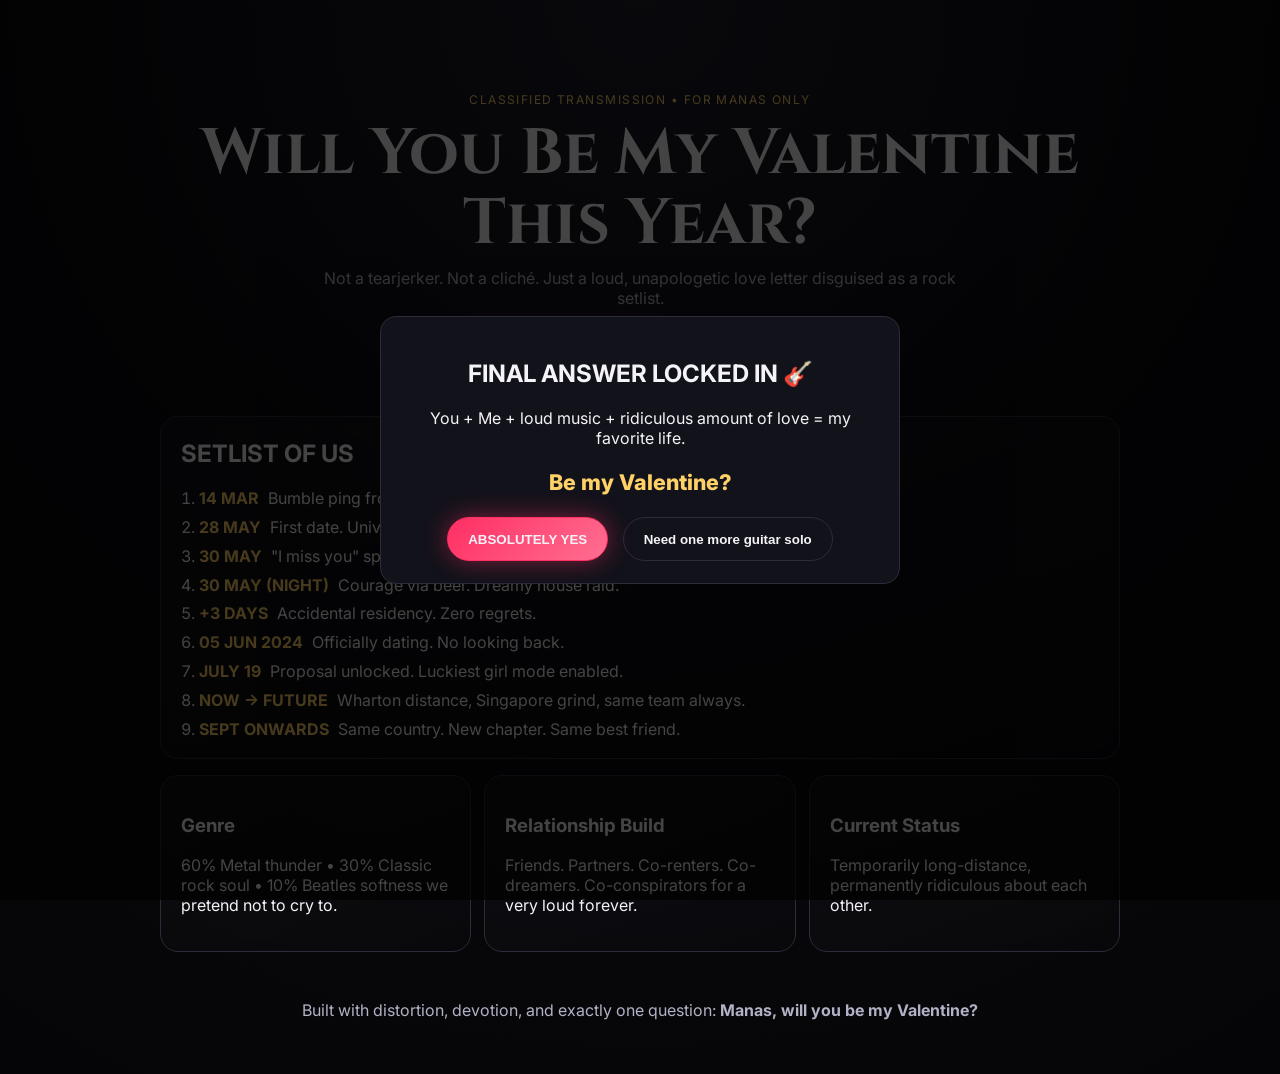
<file: index.html>
<!DOCTYPE html>
<html lang="en">
  <head>
    <meta charset="UTF-8" />
    <meta name="viewport" content="width=device-width, initial-scale=1.0" />
    <title>MANAS.exe // VALENTINE REQUEST</title>
    <link rel="preconnect" href="https://fonts.googleapis.com" />
    <link rel="preconnect" href="https://fonts.gstatic.com" crossorigin />
    <link
      href="https://fonts.googleapis.com/css2?family=Cinzel:wght@400;600;800&family=Inter:wght@300;400;600;700&display=swap"
      rel="stylesheet"
    />
    <link rel="stylesheet" href="styles.css" />
  </head>
  <body>
    <canvas id="lightning"></canvas>

    <header class="hero">
      <p class="eyebrow">CLASSIFIED TRANSMISSION • FOR MANAS ONLY</p>
      <h1>Will You Be My Valentine This Year?</h1>
      <p class="subhead">
        Not a tearjerker. Not a cliché. Just a loud, unapologetic love letter
        disguised as a rock setlist.
      </p>
      <div class="cta-row">
        <button id="yesBtn" class="btn btn-primary">YES, LET'S HEADBANG ❤️</button>
        <button id="moreBtn" class="btn btn-ghost">Give me the lore</button>
      </div>
    </header>

    <main>
      <section class="setlist card">
        <h2>SETLIST OF US</h2>
        <ol>
          <li><span>14 MAR</span> Bumble ping from Japan arc.</li>
          <li><span>28 MAY</span> First date. Universe tilts.</li>
          <li><span>30 MAY</span> "I miss you" speedrun. Rules deleted.</li>
          <li><span>30 MAY (NIGHT)</span> Courage via beer. Dreamy house raid.</li>
          <li><span>+3 DAYS</span> Accidental residency. Zero regrets.</li>
          <li><span>05 JUN 2024</span> Officially dating. No looking back.</li>
          <li><span>JULY 19</span> Proposal unlocked. Luckiest girl mode enabled.</li>
          <li><span>NOW → FUTURE</span> Wharton distance, Singapore grind, same team always.</li>
          <li><span>SEPT ONWARDS</span> Same country. New chapter. Same best friend.</li>
        </ol>
      </section>

      <section class="vibe-grid">
        <article class="card">
          <h3>Genre</h3>
          <p>
            60% Metal thunder • 30% Classic rock soul • 10% Beatles softness we
            pretend not to cry to.
          </p>
        </article>
        <article class="card">
          <h3>Relationship Build</h3>
          <p>
            Friends. Partners. Co-renters. Co-dreamers. Co-conspirators for a
            very loud forever.
          </p>
        </article>
        <article class="card">
          <h3>Current Status</h3>
          <p>
            Temporarily long-distance, permanently ridiculous about each other.
          </p>
        </article>
      </section>

      <section id="lore" class="card lore hidden">
        <h2>EASTER EGGS // DO NOT OPEN IF TOO COOL</h2>
        <ul>
          <li>
            <strong>Konami mode:</strong> Press
            <code>↑ ↑ ↓ ↓ ← → ← → B A</code> for a secret line.
          </li>
          <li><strong>Double click</strong> anywhere for "yellow heart" rain.</li>
          <li>
            <strong>Type this:</strong>
            <code>dreamyguy</code> and watch what appears.
          </li>
        </ul>
      </section>
    </main>

    <footer>
      <p>
        Built with distortion, devotion, and exactly one question:
        <strong>Manas, will you be my Valentine?</strong>
      </p>
    </footer>

    <div id="modal" class="modal hidden" role="dialog" aria-modal="true" aria-labelledby="modalTitle">
      <div class="modal-box">
        <h2 id="modalTitle">FINAL ANSWER LOCKED IN 🎸</h2>
        <p>
          You + Me + loud music + ridiculous amount of love = my favorite life.
        </p>
        <p class="bigline">Be my Valentine?</p>
        <div class="cta-row">
          <button id="acceptBtn" class="btn btn-primary">ABSOLUTELY YES</button>
          <button id="closeBtn" class="btn btn-ghost">Need one more guitar solo</button>
        </div>
      </div>
    </div>

    <script src="script.js"></script>
  </body>
</html>
</file>
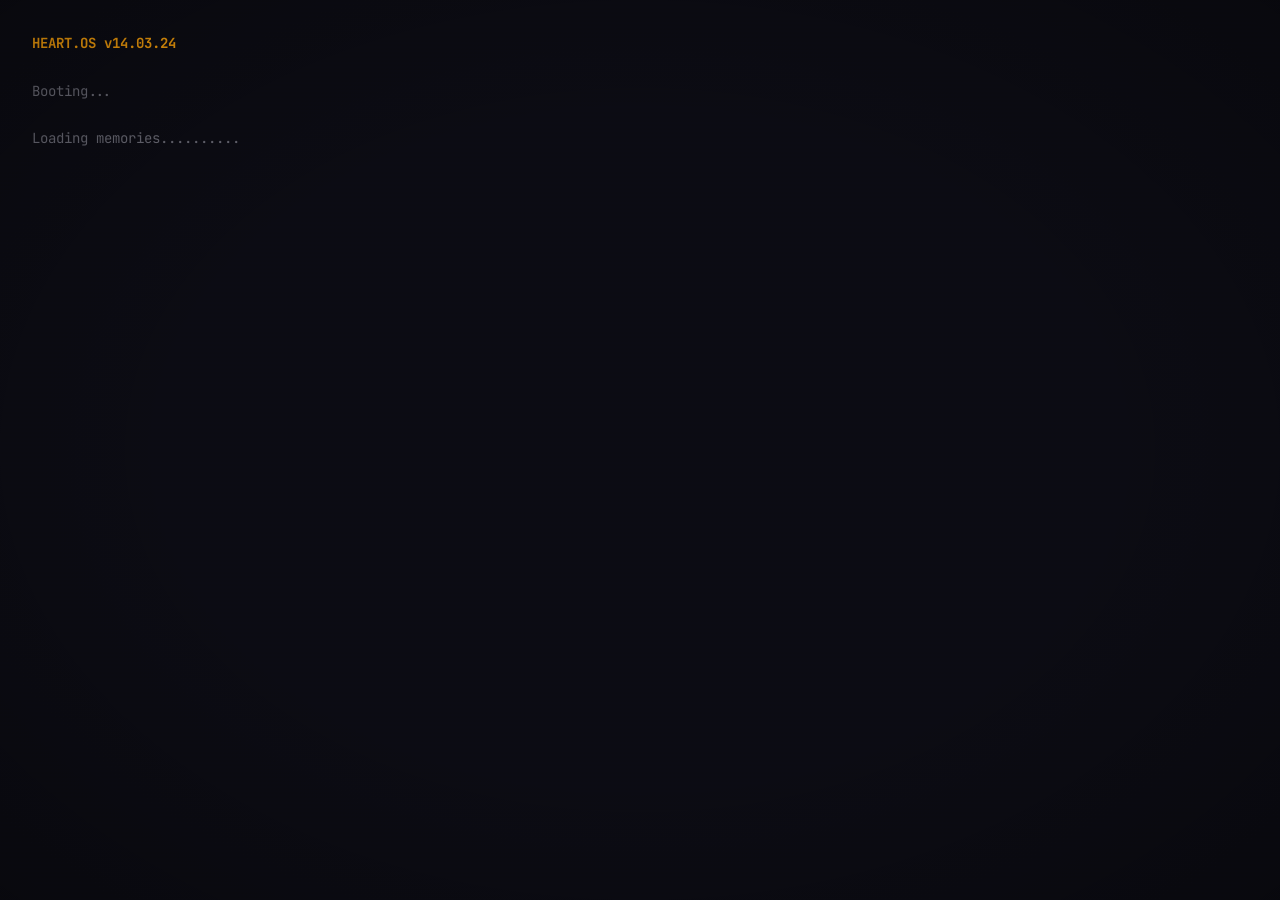
<file: valentine/index.html>
<!DOCTYPE html>
<html lang="en">
<head>
  <meta charset="UTF-8">
  <meta name="viewport" content="width=device-width, initial-scale=1.0, maximum-scale=1.0, user-scalable=no">
  <title>HEART.OS</title>
  <link rel="preconnect" href="https://fonts.googleapis.com">
  <link href="https://fonts.googleapis.com/css2?family=JetBrains+Mono:wght@400;700&family=Playfair+Display:ital,wght@0,400;0,700;1,400;1,700&display=swap" rel="stylesheet">
  <link rel="stylesheet" href="css/style.css">
</head>
<body>
  <!-- Scanline overlay -->
  <div id="scanlines"></div>

  <!-- Boot Screen -->
  <div id="boot-screen">
    <div id="boot-text"></div>
  </div>

  <!-- Terminal Screen -->
  <div id="terminal-screen" class="hidden">
    <div id="fragment-counter">
      <span class="frag" id="frag-1">_</span>
      <span class="frag" id="frag-2">_</span>
      <span class="frag" id="frag-3">_</span>
    </div>
    <div id="terminal">
      <div id="output"></div>
      <div id="input-line">
        <span id="prompt">manas@heart:~$&nbsp;</span>
        <input type="text" id="cmd" autocomplete="off" autocorrect="off" autocapitalize="off" spellcheck="false">
      </div>
    </div>
  </div>

  <!-- Photo Montage — terminal-framed rapid flash -->
  <div id="montage-screen" class="hidden">
    <div id="montage-flash"></div>
  </div>

  <!-- Reveal Screen -->
  <div id="reveal-screen" class="hidden">
    <div id="reveal-photos"></div>
    <canvas id="hearts-canvas"></canvas>
    <div id="reveal-content">
      <p id="reveal-message"></p>
      <div id="reveal-buttons" class="hidden">
        <button id="btn-yes">Yes!</button>
        <button id="btn-no">nah</button>
      </div>
    </div>
    <div id="celebration" class="hidden">
      <canvas id="confetti-canvas"></canvas>
      <div id="celeb-text"></div>
    </div>
  </div>

  <!-- YouTube player (off-screen, needs real size for browsers to allow audio) -->
  <div id="yt-player-wrap" style="position:fixed;left:-300px;top:-300px;width:256px;height:144px;pointer-events:none;">
    <div id="yt-player"></div>
  </div>

  <script src="js/terminal.js"></script>
</body>
</html>
</file>
<file: styles.css>
:root {
  --bg: #0a0a0f;
  --bg-alt: #12121a;
  --text: #f4f4f8;
  --muted: #b2b2c6;
  --accent: #ff2e63;
  --gold: #ffd166;
  --line: #2c2c3a;
  --glow: rgba(255, 46, 99, 0.45);
}

* { box-sizing: border-box; }
body {
  margin: 0;
  min-height: 100vh;
  color: var(--text);
  font-family: Inter, system-ui, sans-serif;
  background: radial-gradient(circle at top, #1f1f2d 0%, var(--bg) 45%, #050507 100%);
  overflow-x: hidden;
}

#lightning {
  position: fixed;
  inset: 0;
  z-index: -1;
  opacity: 0.22;
}

.hero,
main,
footer {
  width: min(960px, 92vw);
  margin-inline: auto;
}

.hero { padding: 5rem 0 2.5rem; text-align: center; }
.eyebrow {
  letter-spacing: 0.12em;
  text-transform: uppercase;
  font-size: 0.75rem;
  color: var(--gold);
}
h1 {
  font-family: Cinzel, serif;
  font-size: clamp(2rem, 6vw, 4rem);
  margin: 0.5rem 0;
  line-height: 1.1;
}
.subhead { color: var(--muted); max-width: 680px; margin: 0 auto 1.5rem; }

.cta-row { display: flex; gap: 0.9rem; justify-content: center; flex-wrap: wrap; }
.btn {
  border: 1px solid var(--line);
  background: transparent;
  color: var(--text);
  padding: 0.85rem 1.25rem;
  border-radius: 999px;
  cursor: pointer;
  transition: 0.25s ease;
  font-weight: 700;
}
.btn:hover { transform: translateY(-2px); }
.btn-primary {
  border-color: var(--accent);
  background: linear-gradient(135deg, var(--accent), #ff6f91);
  box-shadow: 0 0 24px var(--glow);
}
.btn-ghost:hover { border-color: var(--gold); color: var(--gold); }

.card {
  border: 1px solid var(--line);
  background: linear-gradient(160deg, rgba(255, 255, 255, 0.03), rgba(255, 255, 255, 0.01));
  border-radius: 18px;
  padding: 1.2rem 1.25rem;
  backdrop-filter: blur(4px);
}

.setlist h2,
.lore h2 { margin-top: 0.2rem; }
.setlist ol { margin: 0; padding-left: 1.1rem; display: grid; gap: 0.55rem; }
.setlist span {
  color: var(--gold);
  font-weight: 700;
  margin-right: 0.35rem;
}

.vibe-grid {
  margin-top: 1rem;
  display: grid;
  grid-template-columns: repeat(auto-fit, minmax(220px, 1fr));
  gap: 0.8rem;
}

.lore { margin-top: 1rem; }
.hidden { display: none; }
code {
  background: #1f1f2a;
  border: 1px solid var(--line);
  border-radius: 6px;
  padding: 0.1rem 0.35rem;
}

footer {
  color: var(--muted);
  text-align: center;
  padding: 2rem 0 2.4rem;
}

.modal {
  position: fixed;
  inset: 0;
  background: rgba(0, 0, 0, 0.72);
  display: grid;
  place-items: center;
  padding: 1rem;
}
.modal-box {
  width: min(520px, 94vw);
  border: 1px solid var(--line);
  border-radius: 16px;
  padding: 1.4rem;
  background: var(--bg-alt);
  text-align: center;
}
.bigline { font-size: 1.35rem; color: var(--gold); font-weight: 800; }

.heart {
  position: fixed;
  pointer-events: none;
  animation: fall 2s linear forwards;
}
@keyframes fall {
  to {
    transform: translateY(180px) rotate(20deg);
    opacity: 0;
  }
}
</file>
<file: valentine/css/style.css>
/* ===================================================================
   HEART.OS — Terminal Valentine Experience
   =================================================================== */

:root {
  --bg: #0c0c14;
  --bg-light: #12121e;
  --text: #d4d4d8;
  --text-dim: #6b6b76;
  --accent: #f59e0b;
  --accent-glow: rgba(245, 158, 11, 0.4);
  --green: #22c55e;
  --red: #ef4444;
  --pink: #ec4899;
  --blue: #3b82f6;
  --font-mono: 'JetBrains Mono', 'Courier New', monospace;
  --font-serif: 'Playfair Display', Georgia, serif;
}

*, *::before, *::after {
  margin: 0;
  padding: 0;
  box-sizing: border-box;
}

html, body {
  height: 100%;
  overflow: hidden;
}

body {
  background: var(--bg);
  color: var(--text);
  font-family: var(--font-mono);
  font-size: 14px;
  line-height: 1.6;
}

.hidden { display: none !important; }

/* ===================================================================
   SCANLINES
   =================================================================== */
#scanlines {
  position: fixed;
  top: 0; left: 0; right: 0; bottom: 0;
  pointer-events: none;
  z-index: 9999;
  background: repeating-linear-gradient(
    0deg,
    transparent,
    transparent 2px,
    rgba(0, 0, 0, 0.03) 2px,
    rgba(0, 0, 0, 0.03) 4px
  );
}

#scanlines::after {
  content: '';
  position: absolute;
  top: 0; left: 0; right: 0; bottom: 0;
  background: radial-gradient(ellipse at center, transparent 50%, rgba(0,0,0,0.3) 100%);
}

/* ===================================================================
   BOOT SCREEN
   =================================================================== */
#boot-screen {
  position: fixed;
  top: 0; left: 0; right: 0; bottom: 0;
  background: var(--bg);
  display: flex;
  align-items: flex-start;
  padding: 2rem;
  z-index: 100;
  overflow: hidden;
}

#boot-text {
  white-space: pre-wrap;
  font-size: 14px;
  line-height: 1.7;
  max-width: 100%;
}

#boot-text .boot-system { color: var(--text-dim); }
#boot-text .boot-ok { color: var(--green); }
#boot-text .boot-warn { color: var(--accent); }
#boot-text .boot-error { color: var(--red); }
#boot-text .boot-accent { color: var(--accent); font-weight: 700; }
#boot-text .boot-white { color: #fff; }

.boot-progress {
  color: var(--green);
  display: inline;
}

/* ===================================================================
   TERMINAL SCREEN
   =================================================================== */
#terminal-screen {
  position: fixed;
  top: 0; left: 0; right: 0; bottom: 0;
  display: flex;
  flex-direction: column;
  z-index: 50;
  opacity: 0;
  transition: opacity 0.5s ease;
}

#terminal-screen.visible {
  opacity: 1;
}

/* Fragment counter */
#fragment-counter {
  display: flex;
  justify-content: center;
  gap: 0.75rem;
  padding: 0.75rem 1rem;
  background: var(--bg-light);
  border-bottom: 1px solid rgba(255,255,255,0.06);
  flex-shrink: 0;
}

.frag {
  display: inline-flex;
  align-items: center;
  justify-content: center;
  width: 28px;
  height: 28px;
  border: 1px solid rgba(255,255,255,0.15);
  border-radius: 4px;
  font-size: 13px;
  color: var(--text-dim);
  transition: all 0.5s ease;
}

.frag.found {
  color: var(--pink);
  border-color: var(--pink);
  background: rgba(236, 72, 153, 0.1);
  text-shadow: 0 0 8px rgba(236, 72, 153, 0.5);
  animation: fragPop 0.5s ease;
}

@keyframes fragPop {
  0% { transform: scale(1); }
  50% { transform: scale(1.4); }
  100% { transform: scale(1); }
}

/* Terminal area */
#terminal {
  flex: 1;
  overflow-y: auto;
  padding: 1rem 1.5rem;
  padding-bottom: 0;
  scroll-behavior: smooth;
}

#terminal::-webkit-scrollbar {
  width: 6px;
}

#terminal::-webkit-scrollbar-track {
  background: transparent;
}

#terminal::-webkit-scrollbar-thumb {
  background: rgba(255,255,255,0.1);
  border-radius: 3px;
}

/* Output */
#output {
  padding-bottom: 0.5rem;
}

#output .line {
  white-space: pre-wrap;
  word-wrap: break-word;
  min-height: 1.6em;
}

#output .cmd-echo {
  color: var(--text);
}

#output .cmd-echo .prompt-text {
  color: var(--green);
}

#output .system {
  color: var(--text-dim);
}

#output .accent {
  color: var(--accent);
}

#output .green {
  color: var(--green);
}

#output .red {
  color: var(--red);
}

#output .pink {
  color: var(--pink);
}

#output .blue {
  color: var(--blue);
}

#output .white {
  color: #fff;
}

#output .bold {
  font-weight: 700;
}

#output .dim {
  color: var(--text-dim);
}

#output .fragment-banner {
  color: var(--pink);
  font-weight: 700;
}

#output .heart-ascii {
  color: var(--pink);
}

#output .diff-add {
  color: var(--green);
}

#output .diff-remove {
  color: var(--red);
}

#output .commit-hash {
  color: var(--accent);
}

#output .commit-author {
  color: var(--blue);
}

#output .commit-date {
  color: var(--text-dim);
}

/* Input line */
#input-line {
  display: flex;
  align-items: center;
  padding: 0.5rem 1.5rem 1.5rem;
  flex-shrink: 0;
  background: var(--bg);
}

#prompt {
  color: var(--green);
  white-space: nowrap;
  flex-shrink: 0;
}

#cmd {
  flex: 1;
  background: transparent;
  border: none;
  outline: none;
  color: var(--text);
  font-family: var(--font-mono);
  font-size: 14px;
  caret-color: var(--accent);
  line-height: 1.6;
}

#cmd::placeholder {
  color: var(--text-dim);
  opacity: 0.5;
}

/* Typing cursor animation */
#input-line::after {
  content: '';
  display: none;
}

/* ===================================================================
   PHOTO MONTAGE — Terminal-framed rapid flash
   =================================================================== */
#montage-screen {
  position: fixed;
  top: 0; left: 0; right: 0; bottom: 0;
  z-index: 150;
  background: var(--bg);
  overflow: hidden;
  display: flex;
  align-items: center;
  justify-content: center;
}

#montage-flash {
  position: relative;
  width: 100%;
  height: 100%;
  display: flex;
  align-items: center;
  justify-content: center;
}

/* Terminal window frame for each photo */
.flash-frame {
  position: absolute;
  width: min(480px, 75vw);
  background: #141422;
  border: 1px solid rgba(255, 255, 255, 0.1);
  border-radius: 10px;
  overflow: hidden;
  opacity: 0;
  transform: scale(0.88);
  box-shadow:
    0 8px 40px rgba(0, 0, 0, 0.5),
    0 0 0 1px rgba(255, 255, 255, 0.04),
    0 0 80px rgba(236, 72, 153, 0.06);
}

.flash-frame.flash-in {
  opacity: 1;
  transform: scale(1);
  transition: opacity 0.1s ease-out, transform 0.25s cubic-bezier(0.16, 1, 0.3, 1);
}

.flash-frame.flash-out {
  opacity: 0;
  transform: scale(0.94);
  transition: opacity 0.08s ease-in, transform 0.12s ease-in;
}

.flash-bar {
  display: flex;
  align-items: center;
  gap: 10px;
  padding: 10px 14px;
  background: rgba(0, 0, 0, 0.4);
  border-bottom: 1px solid rgba(255, 255, 255, 0.06);
}

.flash-dots {
  display: flex;
  gap: 6px;
  flex-shrink: 0;
}

.flash-dots i {
  width: 10px;
  height: 10px;
  border-radius: 50%;
  display: block;
}

.flash-dots i:nth-child(1) { background: #ef4444; }
.flash-dots i:nth-child(2) { background: #f59e0b; }
.flash-dots i:nth-child(3) { background: #22c55e; }

.flash-cmd {
  font-family: var(--font-mono);
  font-size: 12px;
  color: var(--text-dim);
  white-space: nowrap;
  overflow: hidden;
  text-overflow: ellipsis;
}

.flash-cmd .prompt-char { color: var(--green); }

.flash-frame img {
  display: block;
  width: 100%;
  max-height: 65vh;
  object-fit: contain;
  background: #000;
}

/* CRT scanline on flash photos */
.flash-frame::after {
  content: '';
  position: absolute;
  top: 0; left: 0; right: 0; bottom: 0;
  background: repeating-linear-gradient(
    0deg,
    transparent,
    transparent 3px,
    rgba(0, 0, 0, 0.03) 3px,
    rgba(0, 0, 0, 0.03) 6px
  );
  pointer-events: none;
  border-radius: 10px;
}

/* White flash transition */
#montage-screen::after {
  content: '';
  position: absolute;
  top: 0; left: 0; right: 0; bottom: 0;
  background: #fff;
  opacity: 0;
  pointer-events: none;
  z-index: 10;
  transition: opacity 0.06s ease;
}

#montage-screen.white-flash::after {
  opacity: 0.85;
}

/* ===================================================================
   REVEAL SCREEN
   =================================================================== */
#reveal-screen {
  position: fixed;
  top: 0; left: 0; right: 0; bottom: 0;
  z-index: 200;
  display: flex;
  align-items: center;
  justify-content: center;
  background: var(--bg);
  overflow: hidden;
}

/* ── Scattered floating photo tiles ── */
#reveal-photos {
  position: absolute;
  top: 0; left: 0; right: 0; bottom: 0;
  z-index: 1;
  pointer-events: none;
  overflow: hidden;
}

.reveal-tile {
  position: absolute;
  width: clamp(80px, 13vw, 155px);
  background: #141422;
  border: 1px solid rgba(255, 255, 255, 0.08);
  border-radius: 6px;
  overflow: hidden;
  opacity: 0;
  transform: rotate(var(--rot, 0deg)) scale(0.7);
  transition: opacity 0.6s ease, transform 0.7s cubic-bezier(0.34, 1.56, 0.64, 1);
  box-shadow:
    0 4px 20px rgba(0, 0, 0, 0.4),
    0 0 25px rgba(236, 72, 153, 0.05);
}

.reveal-tile.settled {
  opacity: 1;
  transform: rotate(var(--rot, 0deg)) scale(1);
}

.reveal-tile.floating {
  transition: none;
  animation: tile-drift var(--dur, 8s) ease-in-out infinite;
}

.reveal-tile .tile-label {
  padding: 3px 7px;
  font-family: var(--font-mono);
  font-size: clamp(7px, 0.65vw, 9px);
  color: var(--green);
  background: rgba(0, 0, 0, 0.4);
  border-bottom: 1px solid rgba(255, 255, 255, 0.04);
  white-space: nowrap;
  overflow: hidden;
  text-overflow: ellipsis;
  opacity: 0.7;
}

.reveal-tile img {
  display: block;
  width: 100%;
  aspect-ratio: 4 / 3;
  object-fit: cover;
}

/* Scanline overlay on tiles */
.reveal-tile::after {
  content: '';
  position: absolute;
  top: 0; left: 0; right: 0; bottom: 0;
  background: repeating-linear-gradient(
    0deg,
    transparent,
    transparent 2px,
    rgba(0, 0, 0, 0.04) 2px,
    rgba(0, 0, 0, 0.04) 4px
  );
  pointer-events: none;
  border-radius: 6px;
}

@keyframes tile-drift {
  0%, 100% { transform: rotate(var(--rot, 0deg)) scale(1) translateY(0); }
  50% { transform: rotate(calc(var(--rot, 0deg) + 0.8deg)) scale(1) translateY(-8px); }
}

#hearts-canvas {
  position: absolute;
  top: 0; left: 0;
  width: 100%;
  height: 100%;
  pointer-events: none;
  z-index: 2;
}

#reveal-content {
  position: relative;
  z-index: 3;
  text-align: center;
  padding: 2rem;
  max-width: 600px;
}

#reveal-message {
  font-family: var(--font-serif);
  font-size: clamp(1.4rem, 4vw, 2.2rem);
  color: #fff;
  line-height: 1.6;
  opacity: 0;
  transform: translateY(20px);
  transition: all 1.5s ease;
  margin-bottom: 2rem;
}

#reveal-message.visible {
  opacity: 1;
  transform: translateY(0);
}

#reveal-message .valentine-question {
  display: block;
  margin-top: 1rem;
  color: var(--pink);
  font-style: italic;
  font-size: 1.15em;
}

#reveal-buttons {
  display: flex;
  gap: 1.5rem;
  justify-content: center;
  align-items: center;
  flex-wrap: wrap;
  opacity: 0;
  transform: translateY(20px);
  transition: all 0.8s ease;
}

#reveal-buttons.visible {
  opacity: 1;
  transform: translateY(0);
}

#btn-yes {
  font-family: var(--font-serif);
  font-size: 1.4rem;
  padding: 0.9rem 3rem;
  background: var(--pink);
  color: #fff;
  border: none;
  border-radius: 50px;
  cursor: pointer;
  transition: all 0.3s;
  box-shadow: 0 0 30px rgba(236, 72, 153, 0.4);
  letter-spacing: 0.05em;
}

#btn-yes:hover {
  transform: scale(1.08);
  box-shadow: 0 0 50px rgba(236, 72, 153, 0.6);
}

#btn-no {
  font-family: var(--font-mono);
  font-size: 0.85rem;
  padding: 0.6rem 1.5rem;
  background: transparent;
  color: var(--text-dim);
  border: 1px solid rgba(255,255,255,0.15);
  border-radius: 50px;
  cursor: pointer;
  transition: all 0.15s;
  position: absolute;
}

#btn-no:hover {
  color: var(--text-dim);
}

/* Celebration */
#celebration {
  position: fixed;
  top: 0; left: 0; right: 0; bottom: 0;
  z-index: 300;
  display: flex;
  align-items: center;
  justify-content: center;
  background: var(--bg);
}

#confetti-canvas {
  position: absolute;
  top: 0; left: 0;
  width: 100%;
  height: 100%;
  pointer-events: none;
  z-index: 1;
}

#celeb-text {
  position: relative;
  z-index: 2;
  text-align: center;
  font-family: var(--font-serif);
  font-size: clamp(2rem, 6vw, 4rem);
  color: #fff;
  padding: 2rem;
  opacity: 0;
  transform: scale(0.8);
  transition: all 1s ease;
}

#celeb-text.visible {
  opacity: 1;
  transform: scale(1);
}

#celeb-text .celeb-sub {
  display: block;
  font-size: 0.45em;
  color: var(--pink);
  margin-top: 1rem;
  font-style: italic;
}

/* ===================================================================
   MOBILE
   =================================================================== */
@media (max-width: 600px) {
  body { font-size: 13px; }

  #terminal { padding: 0.75rem 1rem; }
  #input-line { padding: 0.5rem 1rem 1rem; }

  #reveal-message { font-size: 1.3rem; }
  #btn-yes { font-size: 1.2rem; padding: 0.8rem 2.5rem; }

  #fragment-counter { padding: 0.5rem; gap: 0.5rem; }
  .frag { width: 24px; height: 24px; font-size: 11px; }

  .flash-frame { width: min(480px, 88vw); }
  .flash-dots i { width: 8px; height: 8px; }
  .flash-cmd { font-size: 10px; }

  .reveal-tile.settled { opacity: 0.75; }
}

/* ===================================================================
   REDUCED MOTION
   =================================================================== */
@media (prefers-reduced-motion: reduce) {
  *, *::before, *::after {
    animation-duration: 0.01ms !important;
    transition-duration: 0.01ms !important;
  }
}
</file>
